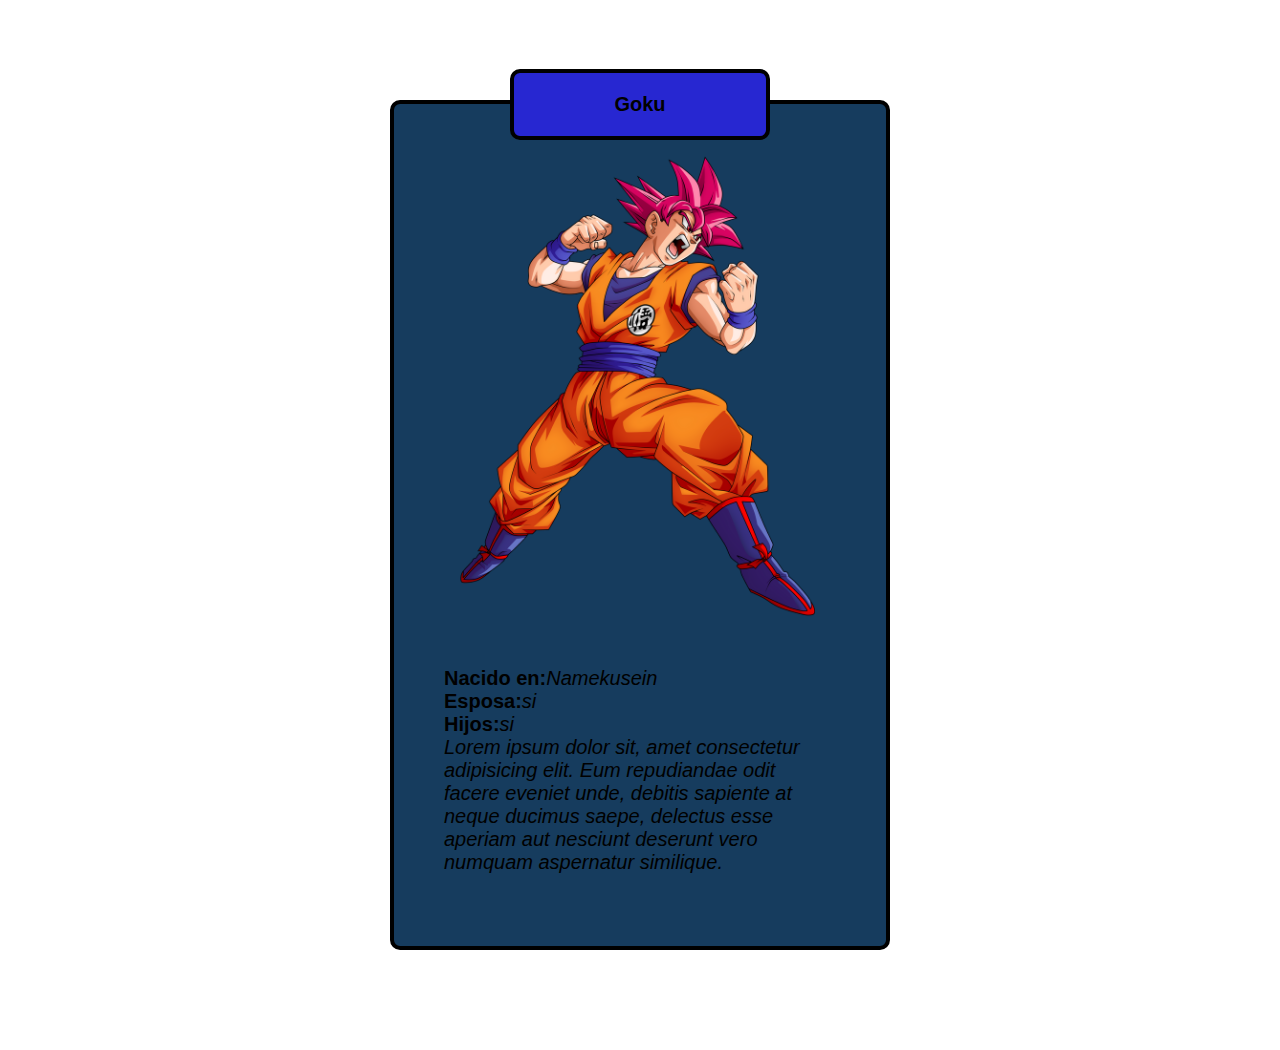
<file: index.html>
<!DOCTYPE html>
<html lang="en">
<head>
    <meta charset="UTF-8">
    <meta http-equiv="X-UA-Compatible" content="IE=edge">
    <link rel="stylesheet" href="css/styles.css">
    <meta name="viewport" content="width=device-width, initial-scale=1.0">
    <title>Document</title>
</head>
<body>
    <header>

    </header>
    <main>
        <div id="name">
            <h1>Goku</h1>
        </div id="card">
        <div id="imagen">
            <img src="img/goku.png" alt="">
        </div>
        <section>
            <ul>
                <li>
                    <h2>Nacido en:</h2>
                    <p> Namekusein</p>
                </li>
                <li>
                    <h2>Esposa:</h2>
                    <p> si</p>
                </li>
                <li>
                    <h2>Hijos:</h2>
                    <p> si</p>
                </li>
                <li>
                    <p>Lorem ipsum dolor sit, amet consectetur adipisicing elit. Eum repudiandae odit facere eveniet unde, debitis sapiente at neque ducimus saepe, delectus esse aperiam aut nesciunt deserunt vero numquam aspernatur similique.</p>
                </li> 
            </ul>
        </section>

    </main>
    
</body>
</html>
</file>
<file: css/styles.css>
*{
    margin: 0;
    padding: 0;
    box-sizing: border-box;
}
html{
    font-size: 62.5%;
    font-family: -apple-system, BlinkMacSystemFont, 'Segoe UI', Roboto, Oxygen, Ubuntu, Cantarell, 'Open Sans', 'Helvetica Neue', sans-serif;
}
body{
    display: flex;
    justify-content: center;
}
main{
    margin: 100px 100px;
    background-color: rgb(22, 60, 94);
    width: 500px;
    height: 850px;
    border: 4px;
    border-color: black ;
    border-style: solid ;
    border-radius: 10px ;
}
main #imagen{
    display: flex;
    justify-content: center;
    padding-top: 50px;
    
}
main #imagen img{
    width: 80%;
}
main #name{
    display: flex;
    justify-content: center;
    
   
}
main #name h1{
    position: absolute;
    background-color: rgb(39, 39, 209);
    padding: 20px 100px;
    align-self: center;
    border-radius: 10px;
    border: 4px;
    border-color: black ;
    border-style: solid ;
}
main section ul {
    padding: 50px 50px;
      
}
section ul li {
    display: flex;
    align-items: center;
}
main section ul li h2{
    font-size: 2rem;
}
main section ul li p{
    font-size: 2em;
    font-style: oblique;}
</file>
